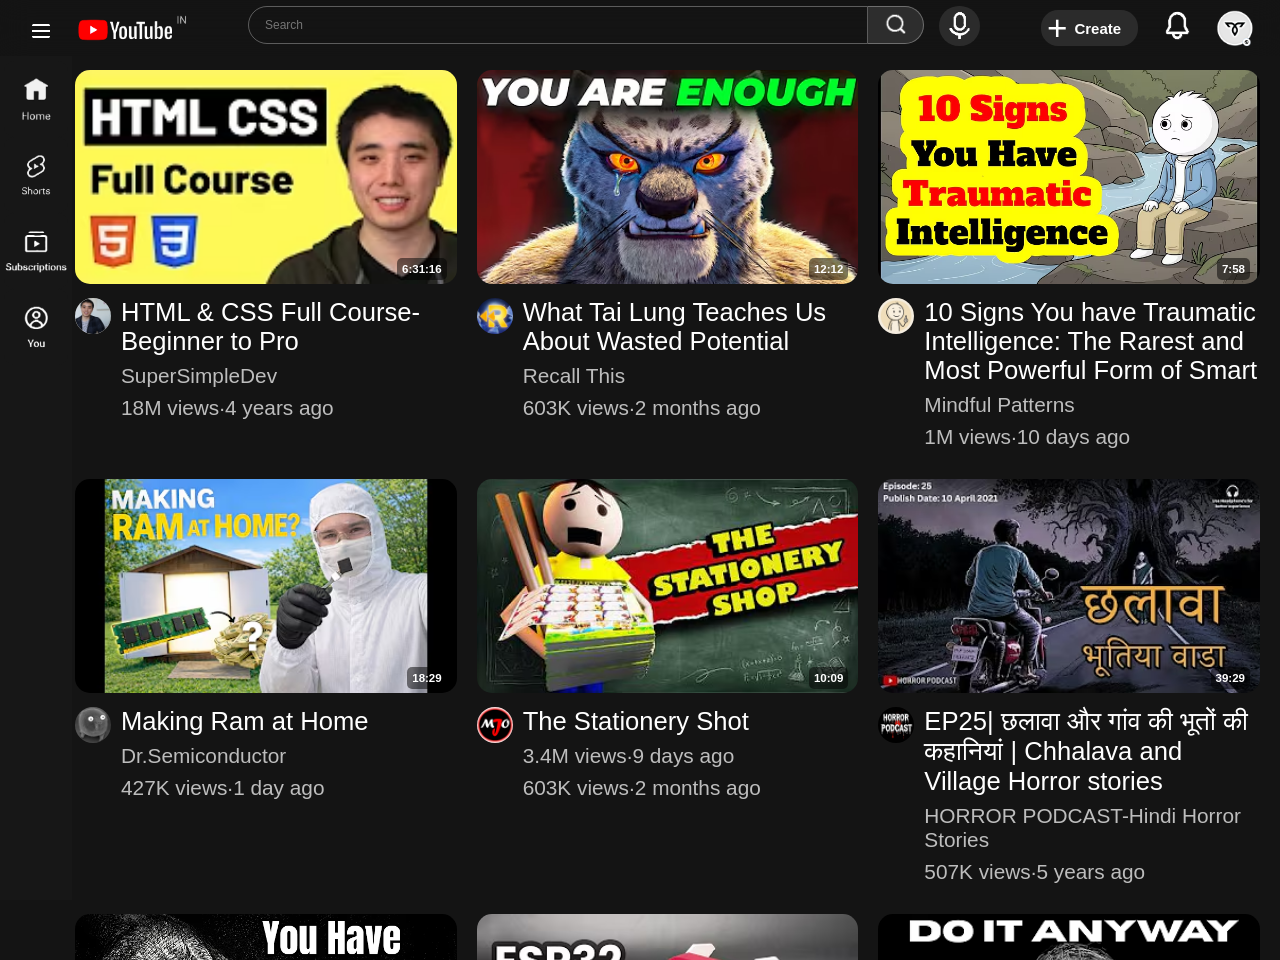
<file: index.html>
<!doctype html>
<html>
  <head>
    <title>YouTube</title>
    <link rel="stylesheet" href="style.css" />
    <link rel="icon" type="image/png" href="youtube.png" />
    <link rel="preconnect" href="https://fonts.googleapis.com" />
    <link rel="preconnect" href="https://fonts.gstatic.com" crossorigin />
    <link
      href="https://fonts.googleapis.com/css2?family=Inconsolata:wght@200..900&display=swap"
      rel="stylesheet"
    />
  </head>
  <body>
    <div class="header">
      <div class="left">
        <img src="ham.png" class="hamb" /><img class="ytin" src="ytin.png" />
      </div>
      <div class="middle">
        <input type="text-box" placeholder="Search" />
        <img class="search" src="search.png" />
        <div class="voice">
          <img class="notification" src="mic.png" />
          <div class="voice-tip">Search with your voice</div>
        </div>
      </div>
      <div class="right">
        <button class="create"><span>+</span> Create</button>
        <div class="notif">
          <img src="notification.png" class="mic" />
          <div class="notif-tip">Notifications</div>
        </div>

        <img src="acc.png" class="acc" />
      </div>
    </div>

    <div class="sidebar">
      <div class="side"><img class="sid" src="1.png" /></div>
      <div class="side"><img class="sid" src="2.png" /></div>
      <div class="side"><img class="sid" src="3.png" /></div>
      <div class="side"><img class="sid" src="4.png" /></div>
    </div>

    <div class="extended">
      <div class="extend1">
        <div class="side1" style="background-color: rgba(255, 255, 255, 0.13)">
          <img class="sid1" src="11.png" />Home
        </div>
        <div class="side1"><img class="sid1" src="22.png" />Shorts</div>
      </div>
      <div class="extend2">
        <!-- word spacing is also a good property but i am using &nbsp; -->
        <div class="side2">&nbsp;&nbsp;&nbsp;Subscriptions &nbsp;&nbsp;></div>
        <div class="side2">
          &nbsp;&nbsp;&nbsp;<img
            class="abc"
            src="ff.jpg"
          />&nbsp;&nbsp;&nbsp;<span
            style="
              font-size: 15px;
              font-weight: bold;
              width: 145px;
              white-space: nowrap;
              overflow: hidden;
              text-overflow: ellipsis;
              display: block;
            "
            >HORROR PODCAST-Hindi Horror Stories</span
          >
        </div>
        <div class="side2">
          &nbsp;&nbsp;&nbsp;<img
            class="abc"
            src="ee.jpg"
          />&nbsp;&nbsp;&nbsp;Make Joke Of
        </div>
        <div class="side2">
          &nbsp;&nbsp;&nbsp;<img
            class="abc"
            src="tilak.jpg"
          />&nbsp;&nbsp;&nbsp;Tilak
        </div>
        <div class="side2">
          &nbsp;&nbsp;&nbsp;<img
            class="abc"
            src="sir tarun.jpg"
          />&nbsp;&nbsp;&nbsp;Sir Traun Rupani
        </div>
        <div class="side2">
          &nbsp;&nbsp;&nbsp;<img
            class="abc"
            src="aa.jpg"
          />&nbsp;&nbsp;&nbsp;SuperSimpleDev
        </div>
        <div class="side2">
          &nbsp;&nbsp;&nbsp;<img
            class="abc"
            src="khan.jpg"
          />&nbsp;&nbsp;&nbsp;<span
            style="
              font-size: 15px;
              font-weight: bold;
              width: 145px;
              white-space: nowrap;
              overflow: hidden;
              text-overflow: ellipsis;
              display: block;
            "
            >Khan GS Research Centre</span
          >
        </div>
        <div class="side2">
          &nbsp;&nbsp;&nbsp;<img
            class="abc"
            src="make joke horror.jpg"
          />&nbsp;&nbsp;&nbsp;MAKE JOKE HORROR
        </div>
        <div class="side2">
          &nbsp;&nbsp;&nbsp;<span class="arrow">></span> &nbsp;&nbspShow more
        </div>
      </div>
      <div class="extend3">
        <div class="side3">&nbsp;&nbsp;&nbsp;You &nbsp;&nbsp;&nbsp;></div>
        <div class="side3">&nbsp;&nbsp;&nbsp;Your Channel</div>
        <div class="side3">&nbsp;&nbsp;&nbsp;History</div>
        <div class="side3">&nbsp;&nbsp;&nbsp;Playlist</div>
        <div class="side3">&nbsp;&nbsp;&nbsp;Watch later</div>
        <div class="side3">&nbsp;&nbsp;&nbsp;Liked videos</div>
        <div class="side3">&nbsp;&nbsp;&nbsp;Your videos</div>
        <div class="side3">&nbsp;&nbsp;&nbsp;Downloads</div>
      </div>
      <div class="extend4">
        <div style="font-size: 15px; margin-bottom: 7px">Explore</div>
        <div class="side4">&nbsp;&nbsp;&nbsp;Shopping</div>
        <div class="side4">&nbsp;&nbsp;&nbsp;Music</div>
        <div class="side4">&nbsp;&nbsp;&nbsp;Movies</div>
        <div class="side4">
          &nbsp;&nbsp;&nbsp;<span class="arrow">></span> &nbsp;&nbspShow more
        </div>
      </div>
      <div class="extend5">
        <div style="font-size: 15px; margin-bottom: 10px; margin-top: 5px">
          &nbsp;&nbsp;&nbsp;More from YouTube
        </div>
        <div class="side5">
          &nbsp;&nbsp;&nbsp;<img
            style="width: 20px"
            src="youtube.png"
          />&nbsp;&nbsp;&nbsp;Youtube Premium
        </div>
        <div class="side5">
          &nbsp;&nbsp;&nbsp;<img
            style="width: 20px"
            src="youtube.png"
          />&nbsp;&nbsp;&nbsp;YouTube Kids
        </div>
      </div>
      <div class="extend6">
        <div class="side6">&nbsp;&nbsp;&nbsp;Report history</div>
      </div>
      <div class="extend7">
        <div class="last1">
          About Press Copyright Contact us Creators Advertise Developers
        </div>
        <div class="last2">
          Terms Privacy Policy & Safety How Youtube Works Test new features
        </div>
        <div class="last3">@ 2026 Google LLC</div>
      </div>
    </div>

    <div class="grid-container">
      <div class="preview">
        <div class="thumbnail-d">
          <img class="thumbnail" src="a.avif" />
          <div class="time">6:31:16</div>
        </div>
        <div class="details">
          <div class="account-photo">
            <img class="account-p" src="aa.jpg" />
          </div>
          <div class="texts">
            <div class="title-d">
              <p class="title">HTML & CSS Full Course-Beginner to Pro</p>
            </div>
            <div class="author-d">
              <p class="author">SuperSimpleDev</p>
            </div>
            <div class="video-statics-d">
              <p class="video-statics">18M views&#183;4 years ago</p>
            </div>
          </div>
        </div>
      </div>

      <!-- nbsp= Non-breaking space -->

      <div class="preview">
        <div class="thumbnail-d">
          <img class="thumbnail" src="b.avif" />
          <div class="time">12:12</div>
        </div>
        <div class="details">
          <div class="account-photo">
            <img class="account-p" src="bb.jpg" />
          </div>
          <div class="texts">
            <div class="title-d">
              <p class="title">
                What Tai Lung Teaches Us About Wasted Potential
              </p>
            </div>
            <div class="author-d">
              <p class="author">Recall This</p>
            </div>
            <div class="video-statics-d">
              <p class="video-statics">603K views&#183;2 months ago</p>
            </div>
          </div>
        </div>
      </div>

      <div class="preview">
        <div class="thumbnail-d">
          <img class="thumbnail" src="c.avif" />
          <div class="time">7:58</div>
        </div>
        <div class="details">
          <div class="account-photo">
            <img class="account-p" src="cc.jpg" />
          </div>
          <div class="texts">
            <div class="title-d">
              <p class="title">
                10 Signs You have Traumatic Intelligence: The Rarest and Most
                Powerful Form of Smart
              </p>
            </div>
            <div class="author-d">
              <p class="author">Mindful Patterns</p>
            </div>
            <div class="video-statics-d">
              <p class="video-statics">1M views&#183;10 days ago</p>
            </div>
          </div>
        </div>
      </div>

      <div class="preview">
        <div class="thumbnail-d">
          <img class="thumbnail" src="d.avif" />
          <div class="time">18:29</div>
        </div>
        <div class="details">
          <div class="account-photo">
            <img class="account-p" src="dd.jpg" />
          </div>
          <div class="texts">
            <div class="title-d">
              <p class="title">Making Ram at Home</p>
            </div>
            <div class="author-d">
              <p class="author">Dr.Semiconductor</p>
            </div>
            <div class="video-statics-d">
              <p class="video-statics">427K views&#183;1 day ago</p>
            </div>
          </div>
        </div>
      </div>

      <div class="preview">
        <div class="thumbnail-d">
          <img class="thumbnail" src="e.avif" />
          <div class="time">10:09</div>
        </div>
        <div class="details">
          <div class="account-photo">
            <img class="account-p" src="ee.jpg" />
          </div>
          <div class="texts">
            <div class="title-d">
              <p class="title">The Stationery Shot</p>
            </div>
            <div class="author-d">
              <p class="author">3.4M views&#183;9 days ago</p>
            </div>
            <div class="video-statics-d">
              <p class="video-statics">603K views&#183;2 months ago</p>
            </div>
          </div>
        </div>
      </div>

      <div class="preview">
        <div class="thumbnail-d">
          <img class="thumbnail" src="f.avif" />
          <div class="time">39:29</div>
        </div>
        <div class="details">
          <div class="account-photo">
            <img class="account-p" src="ff.jpg" />
          </div>
          <div class="texts">
            <div class="title-d">
              <p class="title">
                EP25| छलावा और गांव की भूतों की कहानियां | Chhalava and Village
                Horror stories
              </p>
            </div>
            <div class="author-d">
              <p class="author">HORROR PODCAST-Hindi Horror Stories</p>
            </div>
            <div class="video-statics-d">
              <p class="video-statics">507K views&#183;5 years ago</p>
            </div>
          </div>
        </div>
      </div>

      <div class="preview">
        <div class="thumbnail-d">
          <img class="thumbnail" src="i.avif" />
          <div class="time">26:49</div>
        </div>
        <div class="details">
          <div class="account-photo">
            <img class="account-p" src="ii.jpg" />
          </div>
          <div class="texts">
            <div class="title-d">
              <p class="title">
                How It Feels Like To Die In Every Prehistoric Erap>
              </p>
            </div>
            <div class="author-d">
              <p class="author">Spinosnack</p>
            </div>
            <div class="video-statics-d">
              <p class="video-statics">1.5M views&#183;2 months ago</p>
            </div>
          </div>
        </div>
      </div>

      <div class="preview">
        <div class="thumbnail-d">
          <img class="thumbnail" src="j.avif" />
          <div class="time">6:39</div>
        </div>
        <div class="details">
          <div class="account-photo">
            <img class="account-p" src="jj.jpg" />
          </div>
          <div class="texts">
            <div class="title-d">
              <p class="title">
                How I made this Voice-Controlled Robot Dog from Scratch
              </p>
            </div>
            <div class="author-d">
              <p class="author">Tech Talkies</p>
            </div>
            <div class="video-statics-d">
              <p class="video-statics">87K views&#183;11 days ago</p>
            </div>
          </div>
        </div>
      </div>

      <div class="preview">
        <div class="thumbnail-d">
          <img class="thumbnail" src="k.avif" />
          <div class="time">4:27</div>
        </div>
        <div class="details">
          <div class="account-photo">
            <img class="account-p" src="kk.jpg" />
          </div>
          <div class="texts">
            <div class="title-d">
              <p class="title">
                How To Force Your Brain To Crave Doing Hard Things!
              </p>
            </div>
            <div class="author-d">
              <p class="author">Valerix</p>
            </div>
            <div class="video-statics-d">
              <p class="video-statics">1.1K views&#183;2 days ago</p>
            </div>
          </div>
        </div>
      </div>

      <div class="preview">
        <div class="thumbnail-d">
          <img class="thumbnail" src="l.avif" />
          <div class="time">21:47</div>
        </div>
        <div class="details">
          <div class="account-photo">
            <img class="account-p" src="ll.jpg" />
          </div>
          <div class="texts">
            <div class="title-d">
              <p class="title">
                MOLOCH Horror Story |Hindi Horror Stories|Scary Pumpkin|Animated
                Stories
              </p>
            </div>
            <div class="author-d">
              <p class="author">Scary Pumpkin</p>
            </div>
            <div class="video-statics-d">
              <p class="video-statics">981K views&#183;12 days ago</p>
            </div>
          </div>
        </div>
      </div>

      <div class="preview">
        <div class="thumbnail-d">
          <img class="thumbnail" src="m.avif" />
          <div class="time">10:49</div>
        </div>
        <div class="details">
          <div class="account-photo">
            <img class="account-p" src="mm.jpg" />
          </div>
          <div class="texts">
            <div class="title-d">
              <p class="title">
                A Simple Device That Teaches a Lot About Electonics
              </p>
            </div>
            <div class="author-d">
              <p class="author">Eletrônica Brothers</p>
            </div>
            <div class="video-statics-d">
              <p class="video-statics">264K views&#183;2 months ago</p>
            </div>
          </div>
        </div>
      </div>

      <div class="preview">
        <div class="thumbnail-d">
          <img class="thumbnail" src="n.avif" />
          <div class="time">17:35</div>
        </div>
        <div class="details">
          <div class="account-photo">
            <img class="account-p" src="nn.jpg" />
          </div>
          <div class="texts">
            <div class="title-d">
              <p class="title">
                Why Everyone Fears This Book | 48 Laws of Power Book Summary
              </p>
            </div>
            <div class="author-d">
              <p class="author">Thinking Shelf Lab</p>
            </div>
            <div class="video-statics-d">
              <p class="video-statics">68K views&#183;9 days ago</p>
            </div>
          </div>
        </div>
      </div>

      <div class="preview">
        <div class="thumbnail-d">
          <img class="thumbnail" src="a.avif" />
          <div class="time">6:31:16</div>
        </div>
        <div class="details">
          <div class="account-photo">
            <img class="account-p" src="aa.jpg" />
          </div>
          <div class="texts">
            <div class="title-d">
              <p class="title">HTML & CSS Full Course-Beginner to Pro</p>
            </div>
            <div class="author-d">
              <p class="author">SuperSimpleDev</p>
            </div>
            <div class="video-statics-d">
              <p class="video-statics">18M views&#183;4 years ago</p>
            </div>
          </div>
        </div>
      </div>

      <!-- nbsp= Non-breaking space -->

      <div class="preview">
        <div class="thumbnail-d">
          <img class="thumbnail" src="b.avif" />
          <div class="time">12:12</div>
        </div>
        <div class="details">
          <div class="account-photo">
            <img class="account-p" src="bb.jpg" />
          </div>
          <div class="texts">
            <div class="title-d">
              <p class="title">
                What Tai Lung Teaches Us About Wasted Potential
              </p>
            </div>
            <div class="author-d">
              <p class="author">Recall This</p>
            </div>
            <div class="video-statics-d">
              <p class="video-statics">603K views&#183;2 months ago</p>
            </div>
          </div>
        </div>
      </div>

      <div class="preview">
        <div class="thumbnail-d">
          <img class="thumbnail" src="c.avif" />
          <div class="time">7:58</div>
        </div>
        <div class="details">
          <div class="account-photo">
            <img class="account-p" src="cc.jpg" />
          </div>
          <div class="texts">
            <div class="title-d">
              <p class="title">
                10 Signs You have Traumatic Intelligence: The Rarest and Most
                Powerful Form of Smart
              </p>
            </div>
            <div class="author-d">
              <p class="author">Mindful Patterns</p>
            </div>
            <div class="video-statics-d">
              <p class="video-statics">1M views&#183;10 days ago</p>
            </div>
          </div>
        </div>
      </div>

      <div class="preview">
        <div class="thumbnail-d">
          <img class="thumbnail" src="d.avif" />
          <div class="time">18:29</div>
        </div>
        <div class="details">
          <div class="account-photo">
            <img class="account-p" src="dd.jpg" />
          </div>
          <div class="texts">
            <div class="title-d">
              <p class="title">Making Ram at Home</p>
            </div>
            <div class="author-d">
              <p class="author">Dr.Semiconductor</p>
            </div>
            <div class="video-statics-d">
              <p class="video-statics">427K views&#183;1 day ago</p>
            </div>
          </div>
        </div>
      </div>

      <div class="preview">
        <div class="thumbnail-d">
          <img class="thumbnail" src="e.avif" />
          <div class="time">10:09</div>
        </div>
        <div class="details">
          <div class="account-photo">
            <img class="account-p" src="ee.jpg" />
          </div>
          <div class="texts">
            <div class="title-d">
              <p class="title">The Stationery Shot</p>
            </div>
            <div class="author-d">
              <p class="author">3.4M views&#183;9 days ago</p>
            </div>
            <div class="video-statics-d">
              <p class="video-statics">603K views&#183;2 months ago</p>
            </div>
          </div>
        </div>
      </div>

      <div class="preview">
        <div class="thumbnail-d">
          <img class="thumbnail" src="f.avif" />
          <div class="time">39:29</div>
        </div>
        <div class="details">
          <div class="account-photo">
            <img class="account-p" src="ff.jpg" />
          </div>
          <div class="texts">
            <div class="title-d">
              <p class="title">
                EP25| छलावा और गांव की भूतों की कहानियां | Chhalava and Village
                Horror stories
              </p>
            </div>
            <div class="author-d">
              <p class="author">HORROR PODCAST-Hindi Horror Stories</p>
            </div>
            <div class="video-statics-d">
              <p class="video-statics">507K views&#183;5 years ago</p>
            </div>
          </div>
        </div>
      </div>

      <div class="preview">
        <div class="thumbnail-d">
          <img class="thumbnail" src="i.avif" />
          <div class="time">26:49</div>
        </div>
        <div class="details">
          <div class="account-photo">
            <img class="account-p" src="ii.jpg" />
          </div>
          <div class="texts">
            <div class="title-d">
              <p class="title">
                How It Feels Like To Die In Every Prehistoric Erap>
              </p>
            </div>
            <div class="author-d">
              <p class="author">Spinosnack</p>
            </div>
            <div class="video-statics-d">
              <p class="video-statics">1.5M views&#183;2 months ago</p>
            </div>
          </div>
        </div>
      </div>

      <div class="preview">
        <div class="thumbnail-d">
          <img class="thumbnail" src="j.avif" />
          <div class="time">6:39</div>
        </div>
        <div class="details">
          <div class="account-photo">
            <img class="account-p" src="jj.jpg" />
          </div>
          <div class="texts">
            <div class="title-d">
              <p class="title">
                How I made this Voice-Controlled Robot Dog from Scratch
              </p>
            </div>
            <div class="author-d">
              <p class="author">Tech Talkies</p>
            </div>
            <div class="video-statics-d">
              <p class="video-statics">87K views&#183;11 days ago</p>
            </div>
          </div>
        </div>
      </div>

      <div class="preview">
        <div class="thumbnail-d">
          <img class="thumbnail" src="k.avif" />
          <div class="time">4:27</div>
        </div>
        <div class="details">
          <div class="account-photo">
            <img class="account-p" src="kk.jpg" />
          </div>
          <div class="texts">
            <div class="title-d">
              <p class="title">
                How To Force Your Brain To Crave Doing Hard Things!
              </p>
            </div>
            <div class="author-d">
              <p class="author">Valerix</p>
            </div>
            <div class="video-statics-d">
              <p class="video-statics">1.1K views&#183;2 days ago</p>
            </div>
          </div>
        </div>
      </div>

      <div class="preview">
        <div class="thumbnail-d">
          <img class="thumbnail" src="l.avif" />
          <div class="time">21:47</div>
        </div>
        <div class="details">
          <div class="account-photo">
            <img class="account-p" src="ll.jpg" />
          </div>
          <div class="texts">
            <div class="title-d">
              <p class="title">
                MOLOCH Horror Story |Hindi Horror Stories|Scary Pumpkin|Animated
                Stories
              </p>
            </div>
            <div class="author-d">
              <p class="author">Scary Pumpkin</p>
            </div>
            <div class="video-statics-d">
              <p class="video-statics">981K views&#183;12 days ago</p>
            </div>
          </div>
        </div>
      </div>

      <div class="preview">
        <div class="thumbnail-d">
          <img class="thumbnail" src="m.avif" />
          <div class="time">10:49</div>
        </div>
        <div class="details">
          <div class="account-photo">
            <img class="account-p" src="mm.jpg" />
          </div>
          <div class="texts">
            <div class="title-d">
              <p class="title">
                A Simple Device That Teaches a Lot About Electonics
              </p>
            </div>
            <div class="author-d">
              <p class="author">Eletrônica Brothers</p>
            </div>
            <div class="video-statics-d">
              <p class="video-statics">264K views&#183;2 months ago</p>
            </div>
          </div>
        </div>
      </div>

      <div class="preview">
        <div class="thumbnail-d">
          <img class="thumbnail" src="n.avif" />
          <div class="time">17:35</div>
        </div>
        <div class="details">
          <div class="account-photo">
            <img class="account-p" src="nn.jpg" />
          </div>
          <div class="texts">
            <div class="title-d">
              <p class="title">
                Why Everyone Fears This Book | 48 Laws of Power Book Summary
              </p>
            </div>
            <div class="author-d">
              <p class="author">Thinking Shelf Lab</p>
            </div>
            <div class="video-statics-d">
              <p class="video-statics">68K views&#183;9 days ago</p>
            </div>
          </div>
        </div>
      </div>

      <div class="preview">
        <div class="thumbnail-d">
          <img class="thumbnail" src="a.avif" />
          <div class="time">6:31:16</div>
        </div>
        <div class="details">
          <div class="account-photo">
            <img class="account-p" src="aa.jpg" />
          </div>
          <div class="texts">
            <div class="title-d">
              <p class="title">HTML & CSS Full Course-Beginner to Pro</p>
            </div>
            <div class="author-d">
              <p class="author">SuperSimpleDev</p>
            </div>
            <div class="video-statics-d">
              <p class="video-statics">18M views&#183;4 years ago</p>
            </div>
          </div>
        </div>
      </div>

      <!-- nbsp= Non-breaking space -->

      <div class="preview">
        <div class="thumbnail-d">
          <img class="thumbnail" src="b.avif" />
          <div class="time">12:12</div>
        </div>
        <div class="details">
          <div class="account-photo">
            <img class="account-p" src="bb.jpg" />
          </div>
          <div class="texts">
            <div class="title-d">
              <p class="title">
                What Tai Lung Teaches Us About Wasted Potential
              </p>
            </div>
            <div class="author-d">
              <p class="author">Recall This</p>
            </div>
            <div class="video-statics-d">
              <p class="video-statics">603K views&#183;2 months ago</p>
            </div>
          </div>
        </div>
      </div>

      <div class="preview">
        <div class="thumbnail-d">
          <img class="thumbnail" src="c.avif" />
          <div class="time">7:58</div>
        </div>
        <div class="details">
          <div class="account-photo">
            <img class="account-p" src="cc.jpg" />
          </div>
          <div class="texts">
            <div class="title-d">
              <p class="title">
                10 Signs You have Traumatic Intelligence: The Rarest and Most
                Powerful Form of Smart
              </p>
            </div>
            <div class="author-d">
              <p class="author">Mindful Patterns</p>
            </div>
            <div class="video-statics-d">
              <p class="video-statics">1M views&#183;10 days ago</p>
            </div>
          </div>
        </div>
      </div>

      <div class="preview">
        <div class="thumbnail-d">
          <img class="thumbnail" src="d.avif" />
          <div class="time">18:29</div>
        </div>
        <div class="details">
          <div class="account-photo">
            <img class="account-p" src="dd.jpg" />
          </div>
          <div class="texts">
            <div class="title-d">
              <p class="title">Making Ram at Home</p>
            </div>
            <div class="author-d">
              <p class="author">Dr.Semiconductor</p>
            </div>
            <div class="video-statics-d">
              <p class="video-statics">427K views&#183;1 day ago</p>
            </div>
          </div>
        </div>
      </div>

      <div class="preview">
        <div class="thumbnail-d">
          <img class="thumbnail" src="e.avif" />
          <div class="time">10:09</div>
        </div>
        <div class="details">
          <div class="account-photo">
            <img class="account-p" src="ee.jpg" />
          </div>
          <div class="texts">
            <div class="title-d">
              <p class="title">The Stationery Shot</p>
            </div>
            <div class="author-d">
              <p class="author">3.4M views&#183;9 days ago</p>
            </div>
            <div class="video-statics-d">
              <p class="video-statics">603K views&#183;2 months ago</p>
            </div>
          </div>
        </div>
      </div>

      <div class="preview">
        <div class="thumbnail-d">
          <img class="thumbnail" src="f.avif" />
          <div class="time">39:29</div>
        </div>
        <div class="details">
          <div class="account-photo">
            <img class="account-p" src="ff.jpg" />
          </div>
          <div class="texts">
            <div class="title-d">
              <p class="title">
                EP25| छलावा और गांव की भूतों की कहानियां | Chhalava and Village
                Horror stories
              </p>
            </div>
            <div class="author-d">
              <p class="author">HORROR PODCAST-Hindi Horror Stories</p>
            </div>
            <div class="video-statics-d">
              <p class="video-statics">507K views&#183;5 years ago</p>
            </div>
          </div>
        </div>
      </div>

      <div class="preview">
        <div class="thumbnail-d">
          <img class="thumbnail" src="i.avif" />
          <div class="time">26:49</div>
        </div>
        <div class="details">
          <div class="account-photo">
            <img class="account-p" src="ii.jpg" />
          </div>
          <div class="texts">
            <div class="title-d">
              <p class="title">
                How It Feels Like To Die In Every Prehistoric Erap>
              </p>
            </div>
            <div class="author-d">
              <p class="author">Spinosnack</p>
            </div>
            <div class="video-statics-d">
              <p class="video-statics">1.5M views&#183;2 months ago</p>
            </div>
          </div>
        </div>
      </div>

      <div class="preview">
        <div class="thumbnail-d">
          <img class="thumbnail" src="j.avif" />
          <div class="time">6:39</div>
        </div>
        <div class="details">
          <div class="account-photo">
            <img class="account-p" src="jj.jpg" />
          </div>
          <div class="texts">
            <div class="title-d">
              <p class="title">
                How I made this Voice-Controlled Robot Dog from Scratch
              </p>
            </div>
            <div class="author-d">
              <p class="author">Tech Talkies</p>
            </div>
            <div class="video-statics-d">
              <p class="video-statics">87K views&#183;11 days ago</p>
            </div>
          </div>
        </div>
      </div>

      <div class="preview">
        <div class="thumbnail-d">
          <img class="thumbnail" src="k.avif" />
          <div class="time">4:27</div>
        </div>
        <div class="details">
          <div class="account-photo">
            <img class="account-p" src="kk.jpg" />
          </div>
          <div class="texts">
            <div class="title-d">
              <p class="title">
                How To Force Your Brain To Crave Doing Hard Things!
              </p>
            </div>
            <div class="author-d">
              <p class="author">Valerix</p>
            </div>
            <div class="video-statics-d">
              <p class="video-statics">1.1K views&#183;2 days ago</p>
            </div>
          </div>
        </div>
      </div>

      <div class="preview">
        <div class="thumbnail-d">
          <img class="thumbnail" src="l.avif" />
          <div class="time">21:47</div>
        </div>
        <div class="details">
          <div class="account-photo">
            <img class="account-p" src="ll.jpg" />
          </div>
          <div class="texts">
            <div class="title-d">
              <p class="title">
                MOLOCH Horror Story |Hindi Horror Stories|Scary Pumpkin|Animated
                Stories
              </p>
            </div>
            <div class="author-d">
              <p class="author">Scary Pumpkin</p>
            </div>
            <div class="video-statics-d">
              <p class="video-statics">981K views&#183;12 days ago</p>
            </div>
          </div>
        </div>
      </div>

      <div class="preview">
        <div class="thumbnail-d">
          <img class="thumbnail" src="m.avif" />
          <div class="time">10:49</div>
        </div>
        <div class="details">
          <div class="account-photo">
            <img class="account-p" src="mm.jpg" />
          </div>
          <div class="texts">
            <div class="title-d">
              <p class="title">
                A Simple Device That Teaches a Lot About Electonics
              </p>
            </div>
            <div class="author-d">
              <p class="author">Eletrônica Brothers</p>
            </div>
            <div class="video-statics-d">
              <p class="video-statics">264K views&#183;2 months ago</p>
            </div>
          </div>
        </div>
      </div>

      <div class="preview">
        <div class="thumbnail-d">
          <img class="thumbnail" src="n.avif" />
          <div class="time">17:35</div>
        </div>
        <div class="details">
          <div class="account-photo">
            <img class="account-p" src="nn.jpg" />
          </div>
          <div class="texts">
            <div class="title-d">
              <p class="title">
                Why Everyone Fears This Book | 48 Laws of Power Book Summary
              </p>
            </div>
            <div class="author-d">
              <p class="author">Thinking Shelf Lab</p>
            </div>
            <div class="video-statics-d">
              <p class="video-statics">68K views&#183;9 days ago</p>
            </div>
          </div>
        </div>
      </div>
    </div>
  </body>
</html>
<!-- .your-element {
  width: 300px;                /* 1. You must have a set width or max-width */
  white-space: nowrap;         /* 2. Forces the text to stay on one single line */
  overflow: hidden;            /* 3. Cuts off the text that goes past the width */
  text-overflow: ellipsis;     /* 4. The magic: adds the "..." at the cut-off point */
} -->
</file>
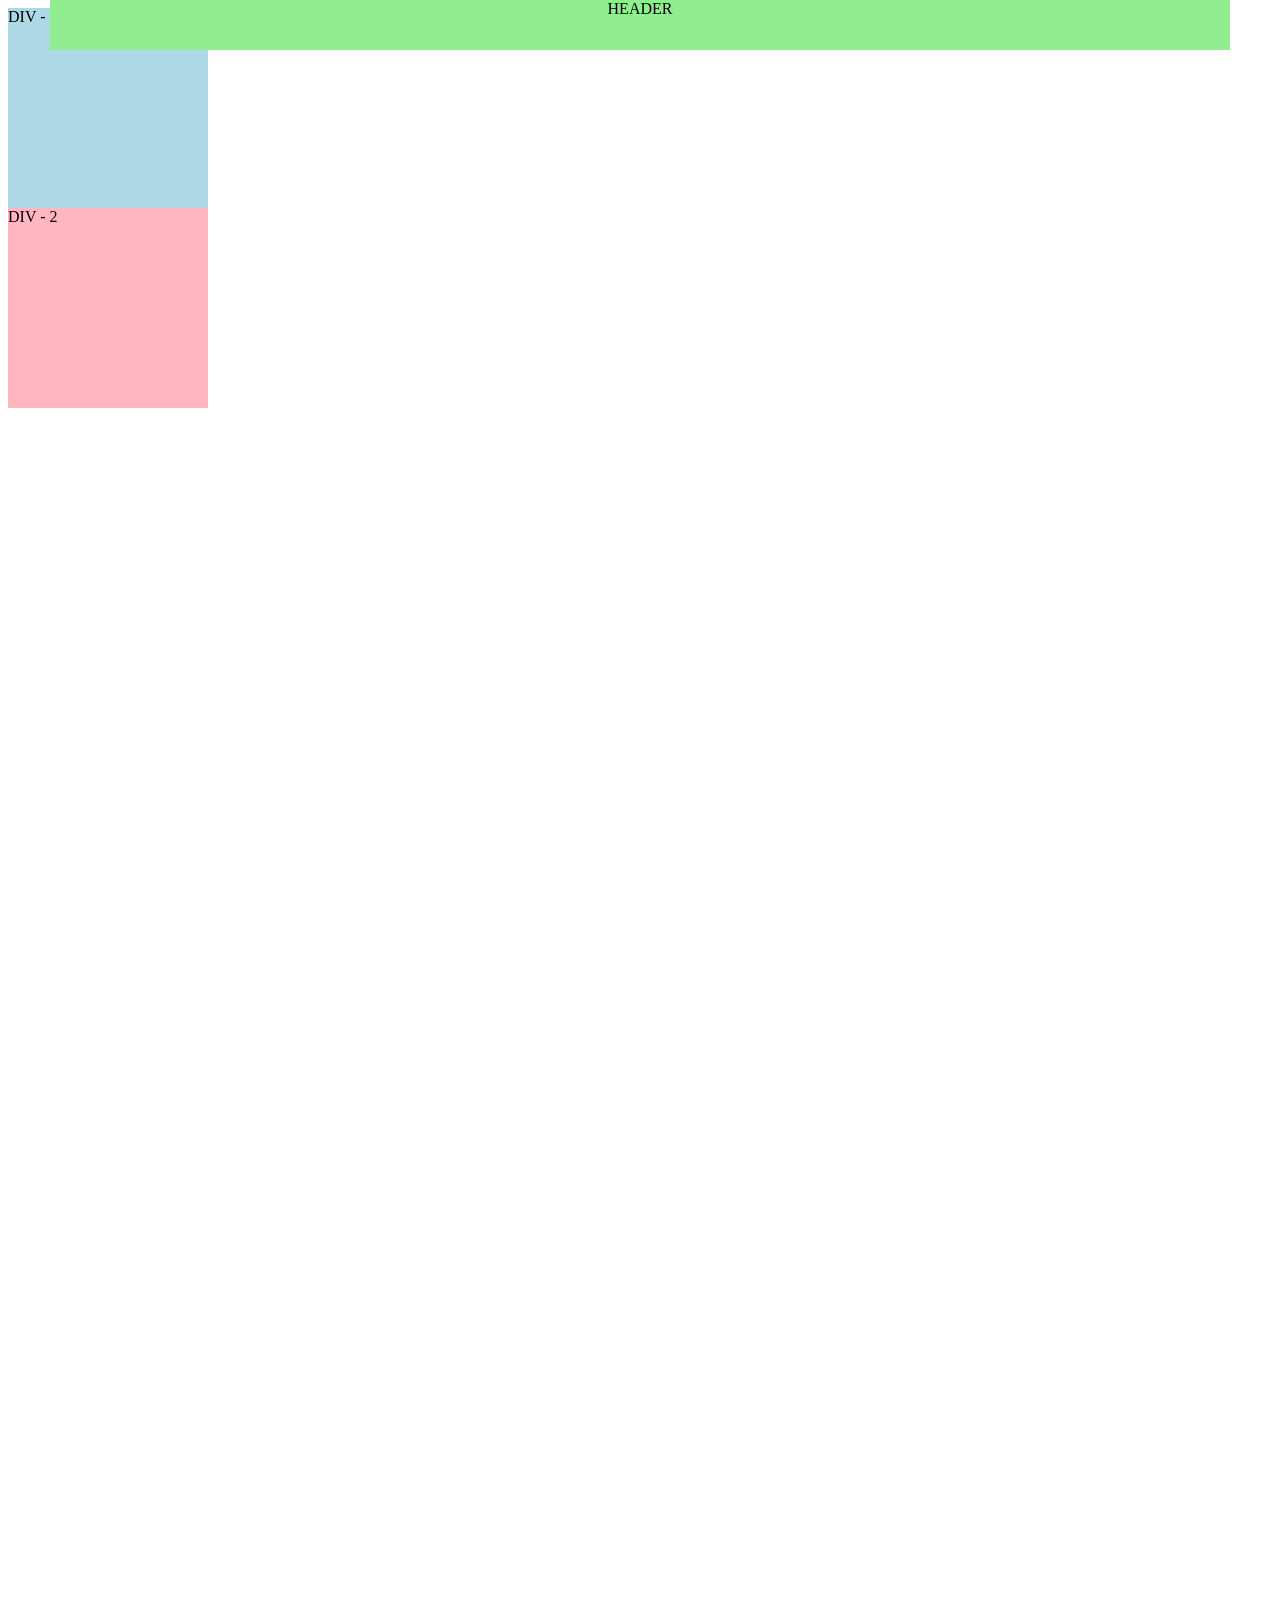
<file: css-position.html>
<!doctype html>
<html>
  <head>
    <title>CSS Position</title>
    <style>
      div {
        height: 200px;
      }
      .div1 {
        width:200px;
        background-color: lightblue;
      }
      .div2 {
        width:200px;
        background-color: lightpink;
      }
      .header {
        background-color: lightgreen;
        height: 50px;
        position: fixed; /*important other value position:abosolute... position:relative...*/
        top: 0px;
        left: 50px;
        right:50px;
        text-align: center;
        /* z-index:1 this is very importnat property and the element with higher z-index will apper above the elements with lower z-index if overlapped */
      }
    </style>
  </head>
  <body style="margin-bottom: 5000px">
    <div class="header">HEADER</div>
    <div class="div1">DIV - 1</div>
    <div class="div2">DIV - 2</div>
  </body>
</html>
</file>
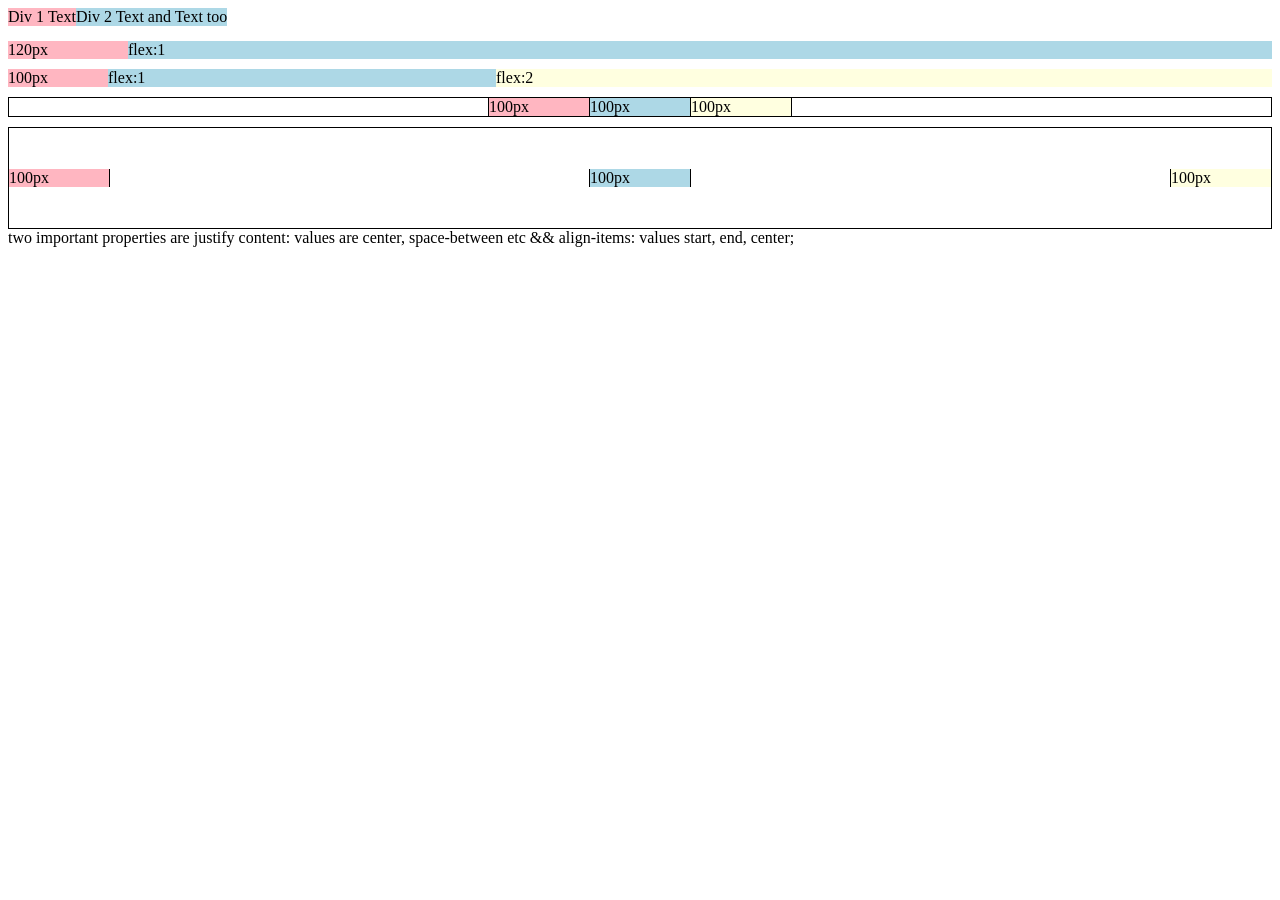
<file: flexbox.html>
<!doctype html>
<html>
  <head>
    <title>FlexBox</title>
    <style>
      .flexbox {
        display: flex;
        flex-direction: row;
      }
      .flexbox1 {
        display: flex;
        margin-top: 15px;
      }
    </style>
  </head>
  <body>
    <div class="flexbox">
      <div class="items" style="background-color: lightpink">Div 1 Text</div>
      <div class="items" style="background-color: lightblue">
        Div 2 Text and Text too
      </div>
    </div>

    <div class="flexbox1">
      <div class="items" style="background-color: lightpink; width: 120px">
        120px
      </div>
      <div class="items" style="background-color: lightblue; flex: 1">
        flex:1
      </div>
    </div>

    <div style="display: flex; flex-direction: row; margin-top:10px;">
      <div style="background-color: lightpink; width: 100px">100px</div>
      <div style="background-color: lightblue; flex: 1">flex:1</div>
      <div style="background-color: lightyellow; flex: 2">flex:2</div>
    </div>

    <div style="display: flex; flex-direction: row; margin-top:10px; justify-content:center; border:1px solid black;">
      <div style="background-color: lightpink; width: 100px;border-left:1px solid black;">100px</div>
      <div style="background-color: lightblue; width:100px;border-left:1px solid black;border-right:1px solid;">100px</div>
      <div style="background-color: lightyellow; width:100px;border-right:1px solid black;">100px</div></div>


      <div style="display: flex; flex-direction: row; margin-top:10px; height:100px; align-items:center; justify-content:space-between;; border:1px solid black;">
      <div style="background-color: lightpink; width: 100px;border-right:1px solid black;">100px</div>
      <div style="background-color: lightblue; width:100px;border-left:1px solid black;border-right:1px solid;">100px</div>
      <div style="background-color: lightyellow; width:100px;border-left:1px solid black;">100px</div>
    </div>
    two important properties are justify content: values are center, space-between etc && align-items: values start, end, center;

  </body>
</html>
</file>
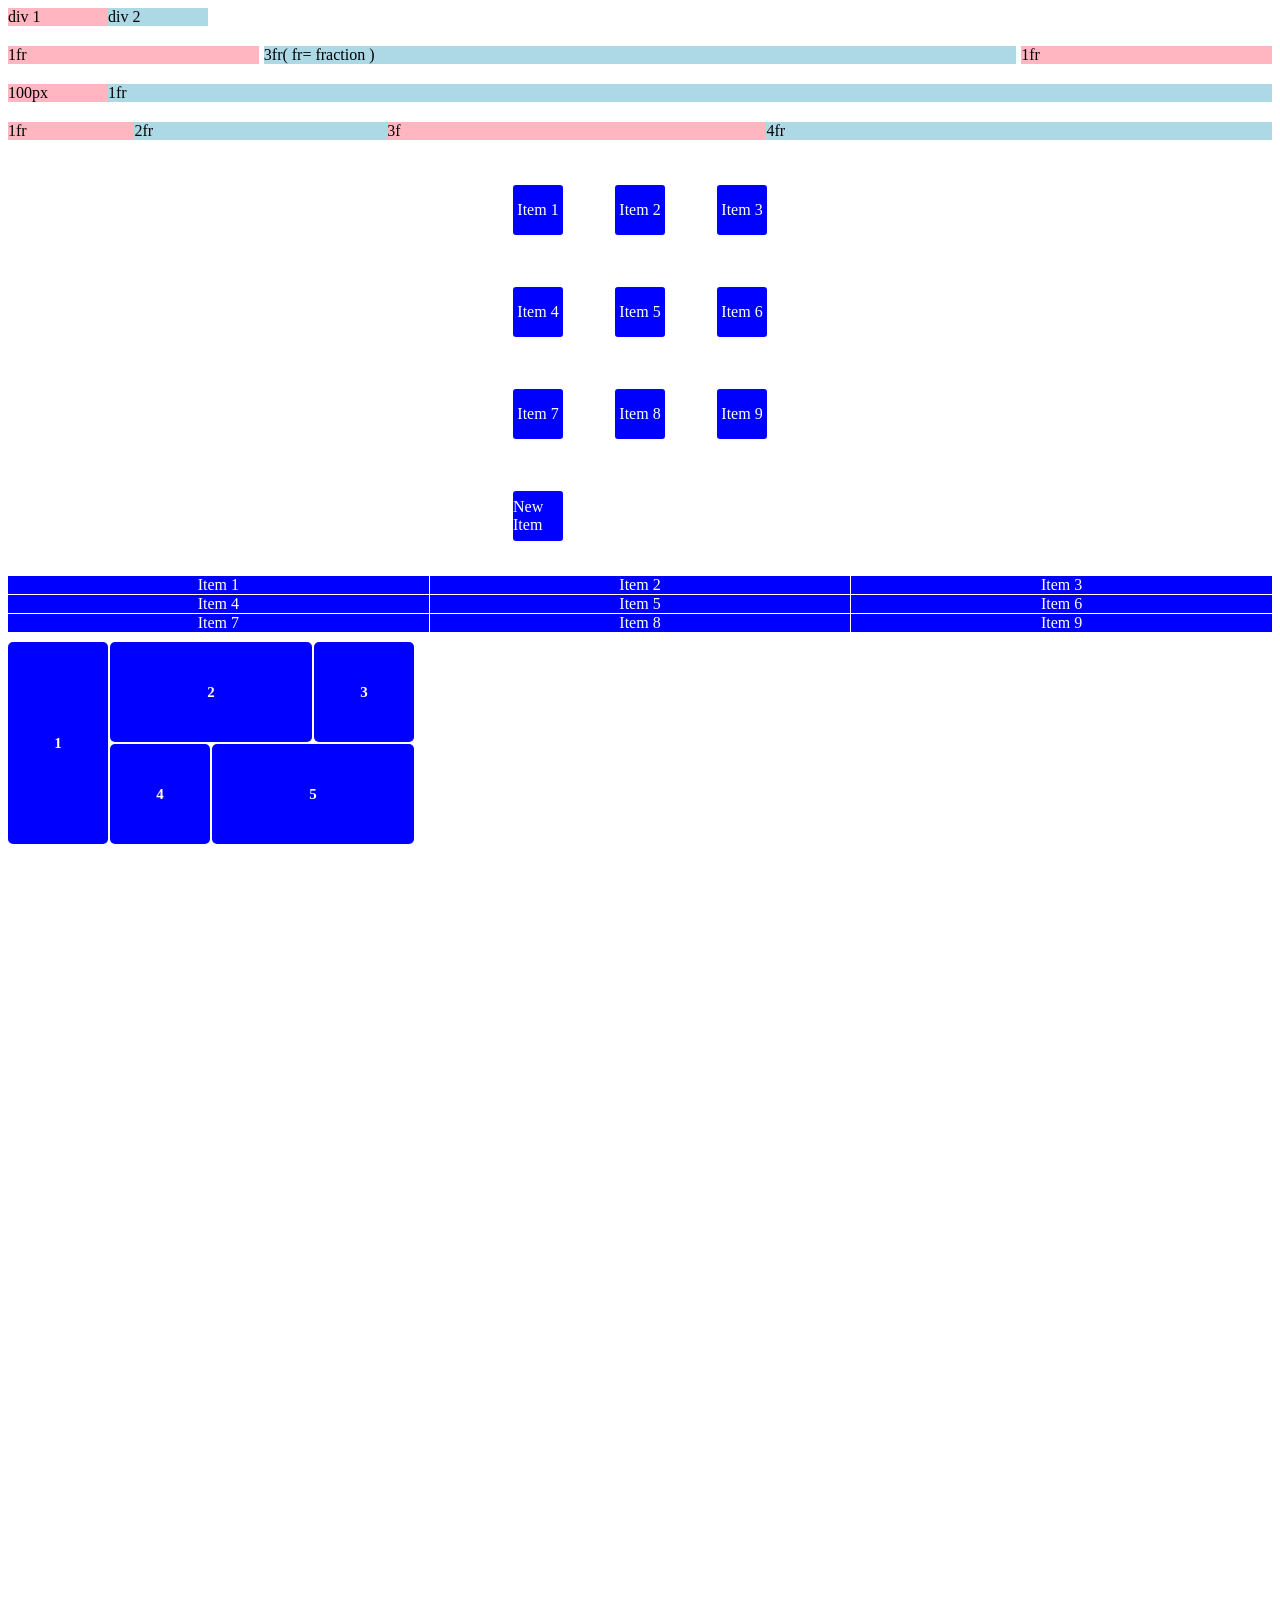
<file: grid.html>
<!doctype html>
<html>
  <head>
    <title>HTML Grid</title>
    <style>
      div {
        margin-bottom: 10px;
      }
      .grid-container {
        display: grid;
        grid-auto-rows: 100px; /*any new items added will have this value*/
        grid-auto-columns: 100px; /* this is better than the grid-template... so we can completely remove it if we have this attribue*/
        grid-template-columns: 100px 100px 100px; /*columns*/
        grid-template-rows: 100px 100px 100px; /*rows*/
        gap: 2px;
        justify-items: center; /*value start,center,end;(aligns the items within the cells;)*/
        align-items: center; /*values first baseline,center,last baseline;(align the items within the cell;)*/
        justify-content: center; /*align contents within the grid-container*/
        align-content: center; /*aligns the contents within the grid-container*/
      }
      /*justify= Hroizontal && align=vertical*/
      .items {
        height: 50px;
        width: 50px;
        /*text-align:center; vertical alignment of the text*/
        border-radius: 3px;
        display: flex;
        margin: 0px;
        align-items: center; /*Vertically aligns content &&& same in grid too*/
        justify-content: center; /*Horizontallly to align within! &&& same in grid too*/
        background-color: blue;
        color: white;
      }
      /*importnat: em is best for padding/margins that should scale with the text size depends on the parent or element itself like <div> which has generally font size of 20px.
        &&&
         Rem Consistent sizing across the whole page regardless of nesting depends on usually root tag <html>*/

      .grid-container1 {
        display: grid;
        grid-template-columns: 1fr 1fr 1fr;
        grid-template-rows: 1fr 1fr 1fr; /*note: this property dosen't depend on the webpage height but the container height; while the columns property depends on the webpage size;*/
        gap: 1px;
      }
      .items1 {
        background-color: blue;
        color: white;
        text-align: center;
        margin: 0;
        backdrop-filter: blur(0.5px);
      }

      .grid-container2 {
        grid-template-areas:
        "box-1 box-2 box-2 box-3"
        "box-1 box-4 box-5 box-5";
        /* "";every string is one row && space inside this separate the columns */
        display:grid;
        grid-auto-rows:100px;
        grid-auto-columns:100px;
        gap:2px;/*column-gap && row-gap*/
      }
      .items2 {
        margin:0px;
        background-color:blue;
        color:white;
        display:grid;
        justify-items:center;
        align-items:center;
        font-size:15px;
        font-weight:bold;
        border-radius:5px;
      }
    </style>
  </head>
  <body style="padding-bottom:1000px;">
    <div style="display: grid; grid-template-columns: 100px 100px">
      <div class="1" style="background-color: lightpink">div 1</div>
      <div class="2" style="background-color: lightblue">div 2</div>
    </div>

    <div style="display: grid; grid-template-columns: 1fr 3fr 1fr; gap: 5px">
      <div class="1" style="background-color: lightpink">1fr</div>
      <div class="2" style="background-color: lightblue">
        3fr( fr= fraction )
      </div>
      <div class="1" style="background-color: lightpink">1fr</div>
    </div>

    <div style="display: grid; grid-template-columns: 100px 1fr">
      <div class="1" style="background-color: lightpink">100px</div>
      <div class="2" style="background-color: lightblue">1fr</div>
    </div>

    <div style="display: grid; grid-template-columns: 1fr 2fr 3fr 4fr">
      <div class="1" style="background-color: lightpink">1fr</div>
      <div class="2" style="background-color: lightblue">2fr</div>
      <div class="1" style="background-color: lightpink">3f</div>
      <div class="2" style="background-color: lightblue">4fr</div>
    </div>

    <div class="grid-container">
      <div class="items">Item 1</div>
      <div class="items">Item 2</div>
      <div class="items">Item 3</div>
      <div class="items">Item 4</div>
      <div class="items">Item 5</div>
      <div class="items">Item 6</div>
      <div class="items">Item 7</div>
      <div class="items">Item 8</div>
      <div class="items">Item 9</div>
      <div class="items">New Item</div>
      <!-- This is a new item which is not mentioned in grid-template-columns but still gets styled accordingly bec of the property grid-auto-columns/rows -->
    </div>

    <div class="grid-container1">
      <div class="items1">Item 1</div>
      <div class="items1">Item 2</div>
      <div class="items1">Item 3</div>
      <div class="items1">Item 4</div>
      <div class="items1">Item 5</div>
      <div class="items1">Item 6</div>
      <div class="items1">Item 7</div>
      <div class="items1">Item 8</div>
      <div class="items1">Item 9</div>
    </div>

    <div class="grid-container2">
      <div class="items2" style="grid-area: box-1">1</div>
      <div class="items2" style="grid-area: box-2">2</div>
      <div class="items2" style="grid-area: box-3">3</div>
      <div class="items2" style="grid-area: box-4">4</div>
      <div class="items2" style="grid-area: box-5">5</div>
    </div>
  </body>
</html>
</file>
<file: style.css>
/*<input type="text-box, checkbox"*/
      /*block element take entire line horizontally and inline-block-element take only space they want and the inline elements they take the line of text like a specific word like strong*/
      /* object-fit:cover, contain & object-position: top,bottom,left,right*/
      body {
        font-family:
          Roboto, Arial; /*this comma is called font stack it lets us make a seconds selection if the first one fales;*/
        background-color: rgba(0, 0, 0, 0.92);
        color: white;
        margin: 0;
        padding-top: 60px;
        padding-left: 65px;
        padding-right:10px;
        overflow:hidden;

      }
      /* Create an internal blue border */
      /*box-shadow: horizontal | vertical | blur | spread | color */
      input {
        flex: 1;
        background-color: transparent;
        font-size: 12px;
        padding-left: 16px;
        padding-right: 4px;
        margin: 0px;
        height: 34px;
        display: inline-block;
        border: 1px solid #ffffff4f;
        border-radius: 20px 0 0 20px; /*importnat*/
        cursor: text;
        align-items: center; /*importnat*/
        line-height: 22px;
        width: 0px;
        color: white;
        outline: none;
      }
      input:focus {
        box-shadow: inset 0 0 2px 1px rgb(60, 60, 255);
      }
      .preview {
        padding: 10px;
        display: inline-block;
        border-radius: 15px;
        transition: background-color 0.3s;
      }
      .preview:hover {
        background-color: rgba(255, 255, 255, 0.2);
      }

      .thumbnail-d {
        position: relative; /*for the duration value which is position absolute so it could be arranged according to thumbnail not web page*/
        margin-bottom: 10px;
      }
      .thumbnail {
        border-radius: 15px;
        width: 100%;
      }
      .details {
        display: grid;
        grid-template-columns: 36px 1fr;
        gap: 10px;
      }
      /*.account-photo {
        margin-right: 8px;
        display: inline-block;
        width: 36px;
        vertical-align: top;
      }*/
      .account-p {
        border-radius: 18px;
        width: 100%;
      } /*
      .texts {
        width: 277px;
        display: inline-block;
      } */
      .title {
        font-weight: 500;
        font-size: 1.6rem;
        margin: 0;
        margin-bottom: 8px;
      }
      .author {
        font-size: 1.3rem;
        color: rgba(241, 241, 241, 0.767);
        margin: 0;
        margin-bottom: 8px;
        transition: color 0.1s;
      }
      .video-statics {
        font-size: 1.3rem;
        color: rgba(241, 241, 241, 0.767);
        margin: 0px;
      }
      /* *top-left, top-right, bottom-right, bottom-left
      border-radius: 0 0 0 10px ;
      
      *border-left, border-right border-top border-bottom */
      .author:hover {
        color: rgb(255, 255, 255);
      }
      .grid-container {
        display: grid;
        grid-template-columns: 1fr 1fr 1fr;
        row-gap: 10px;
        height:100vh;
        overflow-y:auto;
      }
      .grid-container::-webkit-scrollbar{
        width:10px;
      }
      .grid-container::-webkit-scrollbar-track{
        background:transparent;
      }
      .grid-container::-webkit-scrollbar-thumb{
        background:rgb(193, 193, 193);
        border-radius:5px;
      }
      .grid-container::-webkit-scrollbar-thumb:hover{
        background:rgb(255, 255, 255);;
      }
      @media (max-width:950px){
        .grid-container{
          grid-template-columns:1fr 1fr;
        }
      }
      @media(min-width:1990px){
        .grid-container{
          grid-template-columns:1fr 1fr 1fr 1fr;
        }
      }
      .header {
        background-color: rgba(21, 21, 21, 0.9);
        backdrop-filter: blur(15px);
        position: fixed;
        left: 0;
        right: 0;
        top: 0;
        display: flex;
        flex-direction: row;
        height: 56px;
        align-items: center;
        padding-left: 20px;
        padding-right: 16px;
        justify-content: space-between;
        z-index:100;
      }
      .sidebar {
        display: flex;
        flex-direction: column;
        align-items: center;
        position: fixed;
        left: 0;
        top: 56px;
        bottom: 0;
        background-color: rgb(23, 23, 23);
        width: 64px;
        padding-left: 4px;
        padding-right: 4px;
        padding-top: 5px;
      }
      @media (max-width:800px){
        .sidebar{
          display:none;
        }
        body{
          padding-left:0;
        }
      }
      .middle {
        border-radius: 200px;
        padding-left: 10px;
        padding-right: 10px;
        max-width: 732px;
        min-width: 95px;
        flex: 1;
        display: flex;
        align-content: center;
      }
      .right {
        width: 213px;
        display: flex;
        align-items: center;
        justify-content: space-between;
        padding-left: 10px;
        padding-right: 10px;
      }
      .notification {
        background-color: rgba(255, 255, 255, 0.1);
        width: 25px;
        padding: 5px;
        padding-left: 8px;
        padding-right: 8px;
        border-radius: 25px;
        transition: background-color 0.1s;
      }
      .notification:hover {
        background-color: rgba(255, 255, 255, 0.23);
      }
      .search {
        border-radius: 0 20px 20px 0; /*important*/
        border: 1px solid black;
        margin-right: 15px;
        width: 25px;
        height: 25px;
        padding: 5.5px;
        object-fit: cover;
        border: 1px solid #ffffff4f;
        padding-left: 15px;
        padding-right: 15px;
        border-left: none;
        background-color:rgba(255, 255, 255, 0.11);
        transition:background-color 0.1s;
      }
      .search:active {
        background-color: rgba(255, 255, 255, 0.4);
      }
      .mic {
        padding: 3px;
        border-radius: 23px;
        width: 40px;
        transition: background-color 0.2s;
      }
      .mic:hover {
        background-color: rgba(226, 226, 226, 0.4);
      }
      .left {
        margin-right: 10px;
        height: 56px;
        display: flex;
        align-items: center;
        flex-direction: row;
        justify-content: space-between;
      }
      .ytin {
        margin-left: 15px;
        width: 110px;
        object-fit: contain;
      }
      .hamb {
        padding: 10px;
        margin-top: 5px;
        width: 22px;
        object-fit: contain;
        border-radius: 20px;
        transition: background-color 0.2s;
      }
      .hamb:hover {
        background-color: rgba(255, 255, 255, 0.22);
      }
      .create {
        border: none;
        width: 97px;
        height: 36px;
        font-size: 15px;
        font-weight: bold;
        color: white;
        background-color: rgba(255, 255, 255, 0.1);
        border-radius: 17px;
        display: flex;
        align-items: center;
        transition: background-color 0.1s;
      }
      .create:hover {
        background-color: rgba(255, 255, 255, 0.25);
      }
      span {
        font-family: sans-serif;
        font-size: 35px;
        padding-right: 7px;
        font-weight: 500;
      }
      .acc {
        width: 38px;
        object-fit: contain;
      }
      .side {
        width: 64px;
        height: 44px;
        padding-top: 16px;
        padding-bottom: 16px;
        background-color: rgb(23, 23, 23);
        display: flex;
        align-items: center;
        justify-content: center;
        border-radius: 10px;
      }
      .side:hover {
        background-color: rgba(255, 255, 255, 0.11);
      }
      .sid {
        height: 44px;
        width: 64px;
        object-fit: cover;
      }
      .time {
        background-color: rgba(0, 0, 0, 0.5);
        padding: 5px;
        border-radius: 5px;
        font-weight: bold;
        font-size: 11.5px;
        position: absolute;
        right: 10px;
        bottom: 8px;
      }
      .voice{
        position:relative;
      }
      .voice-tip{
        position:absolute;
        background-color:rgba(110, 110, 110, 0.95);
        padding:10px;
        left:-45px;
        right:-45px;
        bottom:-50px;
        border-radius:5px;
        opacity:0;
        transition:opacity 0.2s ease-in;
        pointer-events:none;
      }
      /* out= slow at last, 
      in= slow at beginning,
      liner=same speed throughout, 
      ease=slow at starting and end speed in middle*/
      .voice:hover .voice-tip{
        opacity:1;
      }
      /*if you don't want to always change class name for every element unique you can just define the class more precisely so as to keep two similar class names but still no mixup with css properties eg:
       .voice .voice-tip{}
       this will focus only on the voice-tip which is in the .voice*/
       .notif{
        position:relative;
       }
       .notif-tip{
        position:absolute;
        background-color:rgba(110, 110, 110, 0.95);border-radius:5px;
        opacity:0;
        transition:opacity 0.2s ease-in;
        padding:10px;
        left:-15px;
        bottom:-45px;
        pointer-events:none;/*importnat property for tool tip... tip will not appear if you hover over it bec of this */
       }
       .notif:hover .notif-tip{
        opacity:1;
       }
       .extended{
        position:fixed;
        width:240px;
        height:93vh;
        left:5px;
        top:60px;
        display:none;
        flex-direction:column;
        overflow-y:auto;
       }
       .extended::-webkit-scrollbar{
        width:6px;
       }
       .extended::-webkit-scrollbar-track{
        background:transparent;
       }
       .extended::-webkit-scrollbar-thumb{
        background:rgb(127, 127, 127);
        border-radius:10px;
       }
       .extended::-webkit-scrollbar-thumb:hover{
        background-color:rgba(203, 203, 203, 0.834);
       }
       /* horizontal | vertical | blur | spread | color 
  box-shadow: 0 0 15px 5px rgba(0, 0, 0, 0.3); */
       .extend1{
        height:80px;
        border-bottom:1px solid rgb(96, 96, 96);
       }
       .side1, .side2, .side3, .side4, .side5, .side6{
        height:40px;
        display:flex;
        align-items:center;
        font-size:14px;
        border-radius:10px;
        transition:background-color 80ms;
       }
       .side1:hover, .side2:hover, .side3:hover, .side4:hover, .side5:hover, .side6:hover{
        background-color:rgba(255, 255, 255, 0.13)
       }
       .sid1{
        height:35px;
       }
       .extend2{
        padding:10px;
        height:360px;
        border-bottom:1px solid rgb(96, 96, 96);
       }
       .extend3{
        padding:12px;
        height:320px;
        border-bottom:1px solid rgb(96, 96, 96);
       }
       .extend4{
        padding:12px;
        height:192px;
        border-bottom:1px solid rgb(96, 96, 96);
       }
       .extend5{
        padding:12px;
        height:112px;
        border-bottom:1px solid rgb(96, 96, 96);
       }
       .extend6{
        height:40px;
        padding:12px;
        border-bottom:1px solid rgb(96, 96, 96);
       }
       .extend7{
        height:185px;
       }

       @media(min-width:1300px){
        body{
          padding-left:245px;
        }
        .extended{
          display:flex;
        }
        .sidebar{
          display:none;
        }
       }
       .arrow{
        font-size:20px;
        transform:rotate(90deg);
       }
       .abc{
        border-radius:20px;
        height:30px;
       }
       .last1{
        padding-top:16px;
        padding-left:24px;
        width:200px;
        word-spacing:7px;
        line-height:18px;
        font-size:13px;
        color:rgba(255, 255, 255, 0.7)


       }
       .last2{
        padding-top:12px;
        padding-left:24px;
        word-spacing:7px;
        line-height:18px;
        font-size:13px;
        color:rgba(255, 255, 255, 0.7)

       }
       .last3{
        padding:16px;
        padding-left:24px;
        word-spacing:5px;
        color:rgba(255, 255, 255, 0.32);
        font-size:13px;
       }
</file>
